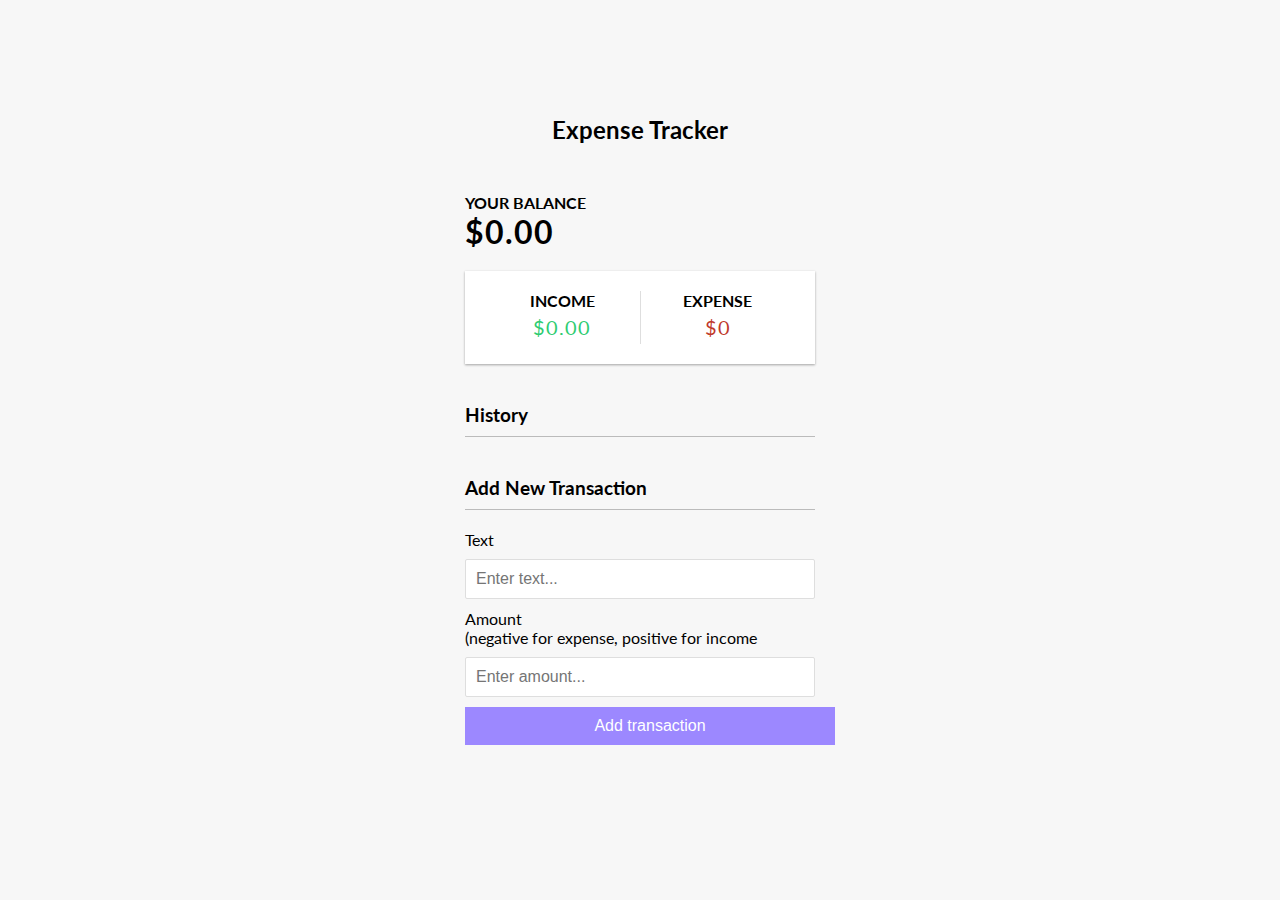
<file: expense-tracker/index.html>
<!DOCTYPE html>
<html lang="en">

<head>
  <meta charset="UTF-8">
  <meta name="viewport" content="width=device-width, initial-scale=1.0">
  <meta http-equiv="X-UA-Compatible" content="ie=edge">
  <link rel="stylesheet" href="style.css">
  <title>Expense Tracker</title>
</head>

<body>
  <h2>Expense Tracker</h2>
  <div class="container">
    <h4>Your Balance</h4>
    <h1 id="balance">$0.00</h1>

    <div class="inc-exp-container">
      <div>
        <h4>Income</h4>
        <p id="money-plus" class="money plus">+$0.00</p>
      </div>
      <div>
        <h4>Expense</h4>
        <p id="money-minus" class="money minus">-$0.00</p>
      </div>
    </div>

    <h3>History</h3>
    <ul id="list" class="list">
      <!-- <li class="minus">Cash <span>-$400</span><button class="delete-btn">x</button></li> -->
    </ul>

    <h3>Add New Transaction</h3>
    <form id="form">
      <div class="form-control">
        <label for="text">Text</label>
        <input type="text" id="text" placeholder="Enter text...">
      </div>
      <div class="form-control">
        <label for="amount">Amount <br> (negative for expense, positive for income</label>
        <input type="number" id="amount" placeholder="Enter amount...">
      </div>
      <button class="btn">Add transaction</button>
    </form>

  </div>

  <script src="script.js"></script>
</body>

</html>
</file>
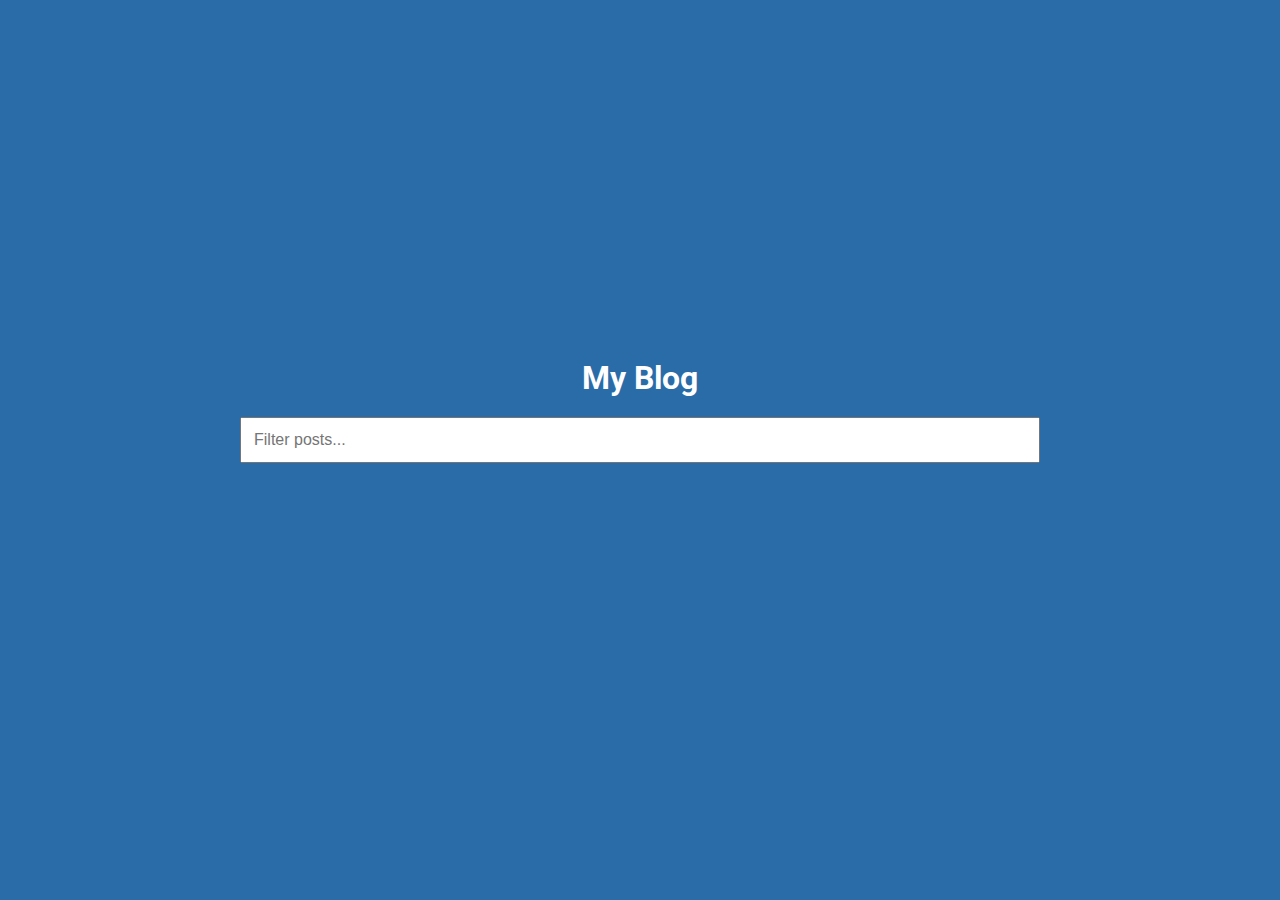
<file: infinite_scroll_blog/index.html>
<!DOCTYPE html>
<html lang="en">

<head>
  <meta charset="UTF-8" />
  <meta name="viewport" content="width=device-width, initial-scale=1.0" />
  <meta http-equiv="X-UA-Compatible" content="ie=edge" />
  <link rel="stylesheet" href="style.css" />
  <title>My Blog</title>
</head>

<body>
  <h1>My Blog</h1>

  <div class="filter-container">
    <input type="text" id="filter" class="filter" placeholder="Filter posts..." />
  </div>

  <div id="posts-container">

  </div>

  <div class="loader">
    <div class="circle"></div>
    <div class="circle"></div>
    <div class="circle"></div>
  </div>

  <script src="script.js"></script>
</body>

</html>
</file>
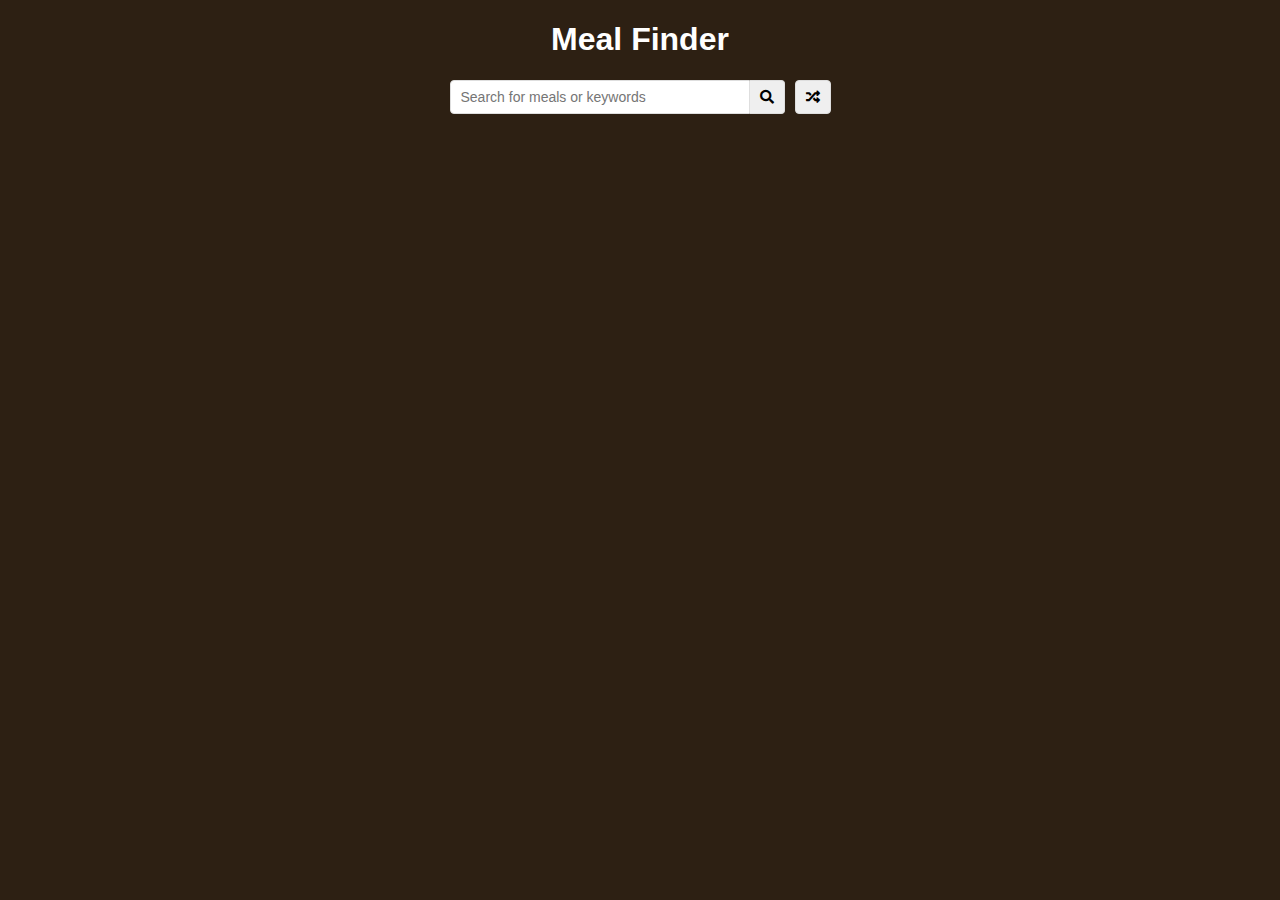
<file: meal-finder/index.html>
<!DOCTYPE html>
<html lang="en">
  <head>
    <meta charset="UTF-8" />
    <meta name="viewport" content="width=device-width, initial-scale=1.0" />
    <meta http-equiv="X-UA-Compatible" content="ie=edge" />
    <link
      rel="stylesheet"
      href="https://cdnjs.cloudflare.com/ajax/libs/font-awesome/5.10.2/css/all.min.css"
    />
    <link rel="stylesheet" href="style.css" />
    <title>Meal Finder</title>
  </head>
  <body>
    <div class="container">
      <h1>Meal Finder</h1>
      <div class="flex">
        <form class="flex" id="submit">
          <input
            type="text"
            id="search"
            placeholder="Search for meals or keywords"
          />
          <button class="search-btn" type="submit">
            <i class="fas fa-search"></i>
          </button>
        </form>
        <button class="random-btn" id="random">
          <i class="fas fa-random"></i>
        </button>
      </div>

      <div id="result-heading"></div>
      <div id="meals" class="meals"></div>
      <div id="single-meal"></div>
    </div>

    <script src="script.js"></script>
  </body>
</html>
</file>
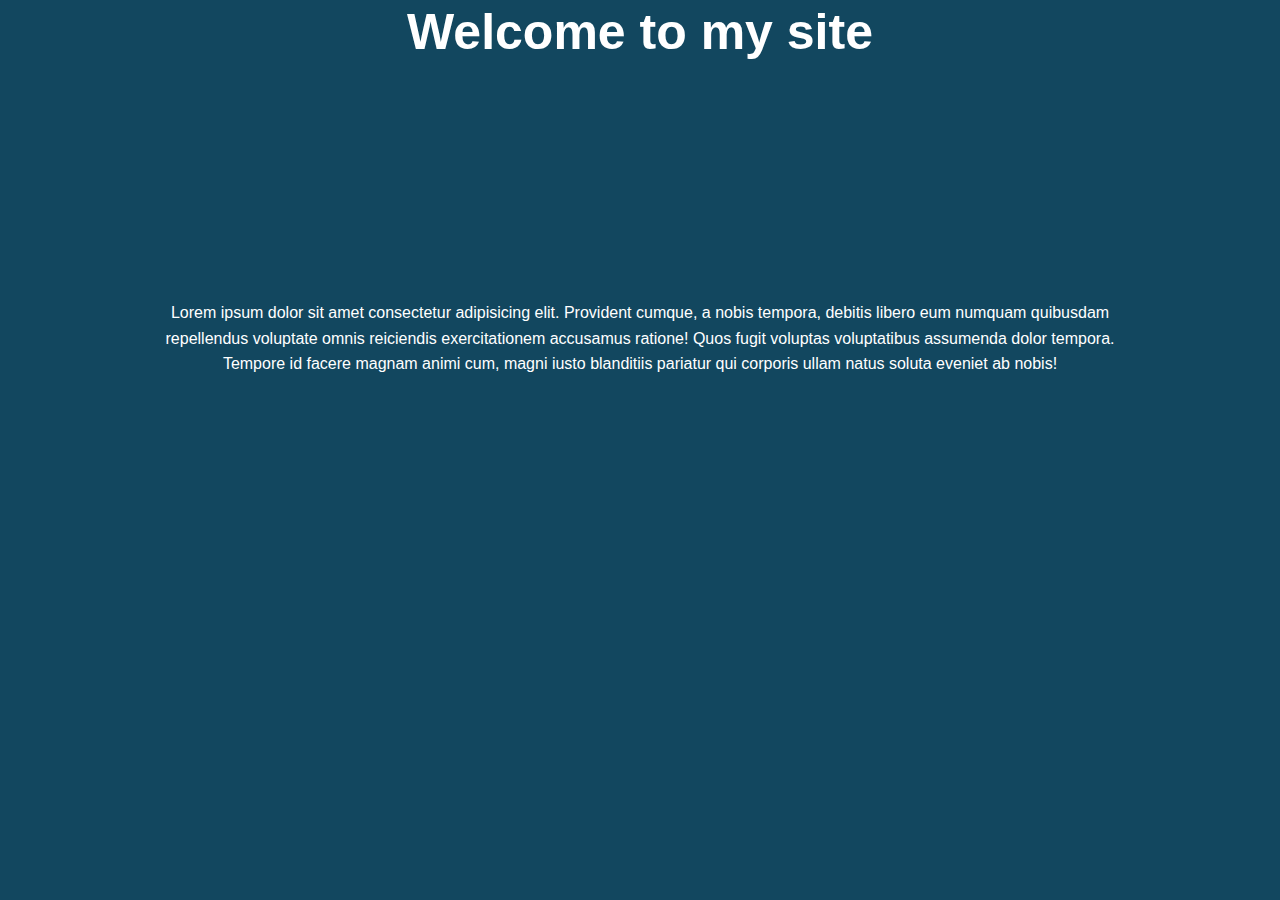
<file: css-animations/landing.html>
<!DOCTYPE html>
<html lang="en">

<head>
  <meta charset="UTF-8">
  <meta name="viewport" content="width=device-width, initial-scale=1.0">
  <meta http-equiv="X-UA-Compatible" content="ie=edge">
  <title>Landing Page Animations</title>
  <link rel="stylesheet" href="landing.css">
</head>

<body>
  <header id="showcase">
    <h1>Welcome to my site</h1>
  </header>
  <div class="container" id="content">
    Lorem ipsum dolor sit amet consectetur adipisicing elit. Provident cumque, a nobis tempora, debitis libero eum
    numquam quibusdam repellendus voluptate omnis reiciendis exercitationem accusamus ratione! Quos fugit voluptas
    voluptatibus assumenda dolor tempora. Tempore id facere magnam animi cum, magni iusto blanditiis pariatur qui
    corporis ullam natus soluta eveniet ab nobis!
  </div>
  <a href="" class="btn">Read More</a>
</body>

</html>
</file>
<file: expense-tracker/style.css>
@import url('https://fonts.googleapis.com/css?family=Lato&display=swap');

:root {
  --box-shadow: 
}

:root {
  --box-shadow: 0 1px 3px rgba(0, 0, 0, 0.12), 0 1px 2px rgba(0, 0, 0, 0.24);
}

* {
  box-sizing: border-box;
}

body {
  background-color: #f7f7f7;
  display: flex;
  flex-direction: column;
  align-items: center;
  justify-content: center;
  min-height: 100vh;
  margin: 0;
  font-family: 'Lato', sans-serif ;
}

/* narrow ui*/
.container {
  margin: 30px auto;
  width: 350px;
}

h1 {
  letter-spacing: 1px;
  margin: 0;
}

h3 {
  border-bottom: 1px solid #bbb;
  padding-bottom: 10px;
  margin: 40px 0 10px;
}

h4 {
  margin: 0;
  text-transform: uppercase;
}

.inc-exp-container {
  background-color: #fff;
  box-shadow: var(--box-shadow);
  padding: 20px;
  display: flex;
  justify-content: space-between;
  margin: 20px 0;
}

.inc-exp-container > div { 
  flex: 1;
  text-align: center;
}
.inc-exp-container > div:first-of-type { 
  border-right: 1px solid #dedede;
}

.money {
  font-size: 20px;
  letter-spacing: 1px;
  margin: 5px 0;
}

.money.plus {
  color: #2ecc71;
}
.money.minus {
  color: #c0392b;
}

label {
  display: inline-block;
  margin: 10px 0;
}

input[type='number'], input[type='text'] {
  border: 1px solid #dedede;
  border-radius: 2px;
  display: block;
  font-size: 16px;
  padding: 10px;
  width: 100%;
}

.btn {
  cursor: pointer;
  background-color: #9c88ff;
  box-sizing: var(--box-shadow);
  color: #fff;
  border: 0;
  display: block;
  font-size: 16px;
  margin: 10px 0 30px;
  padding: 10px;
  width: 100%;
}

.btn:focus, .delete-btn:focus {
  outline: 0;
}

.list {
  list-style: none;
  padding: 0;
  margin-bottom: 40px;
}

.list li {
  background-color: #fff;
  box-sizing: var(--box-shadow);
  color: #333;
  display: flex;
  justify-content: space-between;
  position: relative;
  padding: 10px;
  margin: 10px 0;
}


.list li.minus {
  border-right: 5px solid #c0392b;
}
.list li.plus {
  border-right: 5px solid #2ecc71;
}

.delete-btn {
  position: absolute;
  top: 50%;
  left: 0;
  transform: translate(-100%, -50%);
  background-color: #e74c3c;
  border: 0;
  color: #fff;
  font-size: 20px;
  line-height: 20px;
  padding: 2px 5px;
  opacity: 0;
  transition: opacity 0.3s ease;
  cursor: pointer;
}

.editBtn {
  position: absolute;
  top: 50%;
  left: 0;
  transform: translate(-100%, -50%);
  background-color: #e74c3c;
  border: 0;
  color: #fff;
  font-size: 20px;
  line-height: 20px;
  padding: 2px 5px;
  opacity: 0;
  transition: opacity 0.3s ease;
  cursor: pointer;
}

.list li:hover .delete-btn  {
  opacity: 1;
}

.list li:hover .editBtn {
  opacity: 1;
}

.hide {
  display: none;
}

.show {
  display: block;
}

.editMode {
  display: block;
}
</file>
<file: infinite_scroll_blog/style.css>
@import url('https://fonts.googleapis.com/css?family=Roboto&display=swap');

* {
  box-sizing: border-box;
}

body {
  background-color: #296ca8;
  color: #fff;
  font-family: 'Roboto', sans-serif;
  display: flex;
  flex-direction: column;
  align-items: center;
  justify-content: center;
  min-height: 100vh;
  margin: 0;
  padding-bottom: 100px;
}

h1 {
  margin-bottom: 0;
  text-align: center;
}

.filter-container {
  margin-top: 20px;
  width: 80vw;
  max-width: 800px;
}

.filter {
  width: 100%;
  padding: 12px;
  font-size: 16px;
}

.post {
  position: relative;
  background-color: #4992d3;
  box-shadow: 0 2px 4px rgba(0, 0, 0, 0.3);
  border-radius: 3px;
  padding: 20px;
  margin: 40px 0;
  display: flex;
  width: 80vw;
  max-width: 800px;
}

.post .post-title {
  margin: 0;
}

.post .post-body {
  margin: 15px 0 0;
  line-height: 1.3;
}

.post .post-info {
  margin-left: 20px;
}

.post .number {
  position: absolute;
  top: -15px;
  left: -15px;
  font-size: 15px;
  width: 40px;
  height: 40px;
  border-radius: 50%;
  background: #fff;
  color: #296ca8;
  display: flex;
  align-items: center;
  justify-content: center;
  padding: 7px 10px;
}

.loader {
  opacity: 0;
  display: flex;
  position: fixed;
  bottom: 50px;
  transition: opacity 0.3s ease-in;
}

.loader.show {
  opacity: 1;
}

.circle {
  background-color: #fff;
  width: 10px;
  height: 10px;
  border-radius: 50%;
  margin: 5px;
  animation: bounce 0.5s ease-in infinite;
}

.circle:nth-of-type(2) {
  animation-delay: 0.1s;
}

.circle:nth-of-type(3) {
  animation-delay: 0.2s;
}

@keyframes bounce {
  0%,
  100% {
    transform: translateY(0);
  }

  50% {
    transform: translateY(-10px);
  }
}
</file>
<file: meal-finder/style.css>
* {
  box-sizing: border-box;
}

body {
  background: #2d2013;
  color: #fff;
  font-family: Verdana, Geneva, Tahoma, sans-serif;
  margin: 0;
}

.container {
  margin: auto;
  max-width: 800px;
  display: flex;
  flex-direction: column;
  align-items: center;
  justify-content: center;
  text-align: center;
}

.flex {
  display: flex;
}

input,
button {
  border: 1px solid #dedede;
  border-top-left-radius: 4px;
  border-bottom-left-radius: 4px;
  font-size: 14px;
  padding: 8px 10px;
  margin: 0;
}

input[type='text'] {
  width: 300px;
}

 .search-btn {
  cursor: pointer;
  border-left: 0;
  border-radius: 0;
  border-top-right-radius: 4px;
  border-bottom-right-radius: 4px;
}

.random-btn {
  cursor: pointer;
  margin-left: 10px;
  border-top-right-radius: 4px;
  border-bottom-right-radius: 4px;
}

  .meals {
  display: grid;
  grid-template-columns: repeat(4, 1fr);
  grid-gap: 20px;
  margin-top: 20px;
}

.meal {
  cursor: pointer;
  position: relative;
  height: 180px;
  width: 180px;
  text-align: center;
}

.meal img {
  width: 100%;
  height: 100%;
  border: 4px #fff solid;
  border-radius: 2px;
}

.meal-info {
  position: absolute;
  top: 0;
  left: 0;
  height: 100%;
  width: 100%;
  background: rgba(0, 0, 0, 0.7);
  display: flex;
  align-items: center;
  justify-content: center;
  transition: opacity 0.2s ease-in;
  opacity: 0;
}

.meal:hover .meal-info {
  opacity: 1;
}

.single-meal {
  margin: 30px auto;
  width: 70%;
}

.single-meal img {
  width: 300px;
  margin: 15px;
  border: 4px #fff solid;
  border-radius: 2px;
}

.single-meal-info {
  margin: 20px;
  padding: 10px;
  border: 2px #e09850 dashed;
  border-radius: 5px;
}

.single-meal p {
  margin: o;
  letter-spacing: 0.5px;
  line-height: 1.5;
}

.single-meal ul {
  padding-left: 0;
  list-style-type: none;
}

.single-meal ul li {
  border: 1px solid #ededed;
  border-radius: 5px;
  background-color: #fff;
  display: inline-block;
  color: #2d2013;
  font-size: 12px;
  font-weight: bold;
  padding: 5px;
  margin: 0 5px 5px 0;
} 

@media (max-width: 800px) {
  .meals {
    grid-template-columns: repeat(3, 1fr);
  }
}
@media (max-width: 700px) {
  .meals {
    grid-template-columns: repeat(2, 1fr);
  }

  .meal {
    height: 200px;
    width: 200px;
  }
}
@media (max-width: 500px) {
  input[type='text'] {
    width: 100%;
  }

  .meals {
    grid-template-columns: 1fr;
  }

  .meal {
    height: 300px;
    width: 300px;
  }
}
</file>
<file: css-animations/landing.css>
* {
  margin: 0;
  padding: 0;
}

body {
  font-family: Arial, Helvetica, sans-serif;
  background-color: #12475f;
  color: #fff;
  line-height: 1.6;
  text-align: center;
}

.container {
  max-width: 960px;
  margin: auto;
  padding: 0 30px;
}

#showcase {
  height: 300px;
}

#showcase h1 {
  font-size: 50px;
  line-height: 1.3;
  position: relative;
  animation: heading;
  animation-duration: 3s;
  animation-fill-mode: forwards;
}

@keyframes heading {
  0% {
    transform: translateY(-50px);
  }
  100% {
    transform: translateY(200px);
  }
}

#content {
  position: relative;
  animation-name: content;
  animation-duration: 3s;
  animation-fill-mode: forwards;
}

@keyframes content {
  0% {
    transform: translateX(-1000px);
  }
  100% {
    transform: translateX(0px);
  }
}


.btn {
  display: inline-block;
  color: #fff;
  text-decoration: none;
  padding: 1rem 2rem;
  border: 2px #fff solid;
  margin-top: 40px;
  opacity: 0;
  /* animation-name: btn; */
  animation: btn 3s ease-in-out 3s 1 forwards;


   /* transition-property: transform;
  transition-duration: 1s;  */
  transition: transform 1s;
}


@keyframes btn {
  0% {
    opacity: 0;
  }
  100% {
    opacity: 1;
  }
}

.btn:hover {
  transform: rotateY(180deg);
}
</file>
